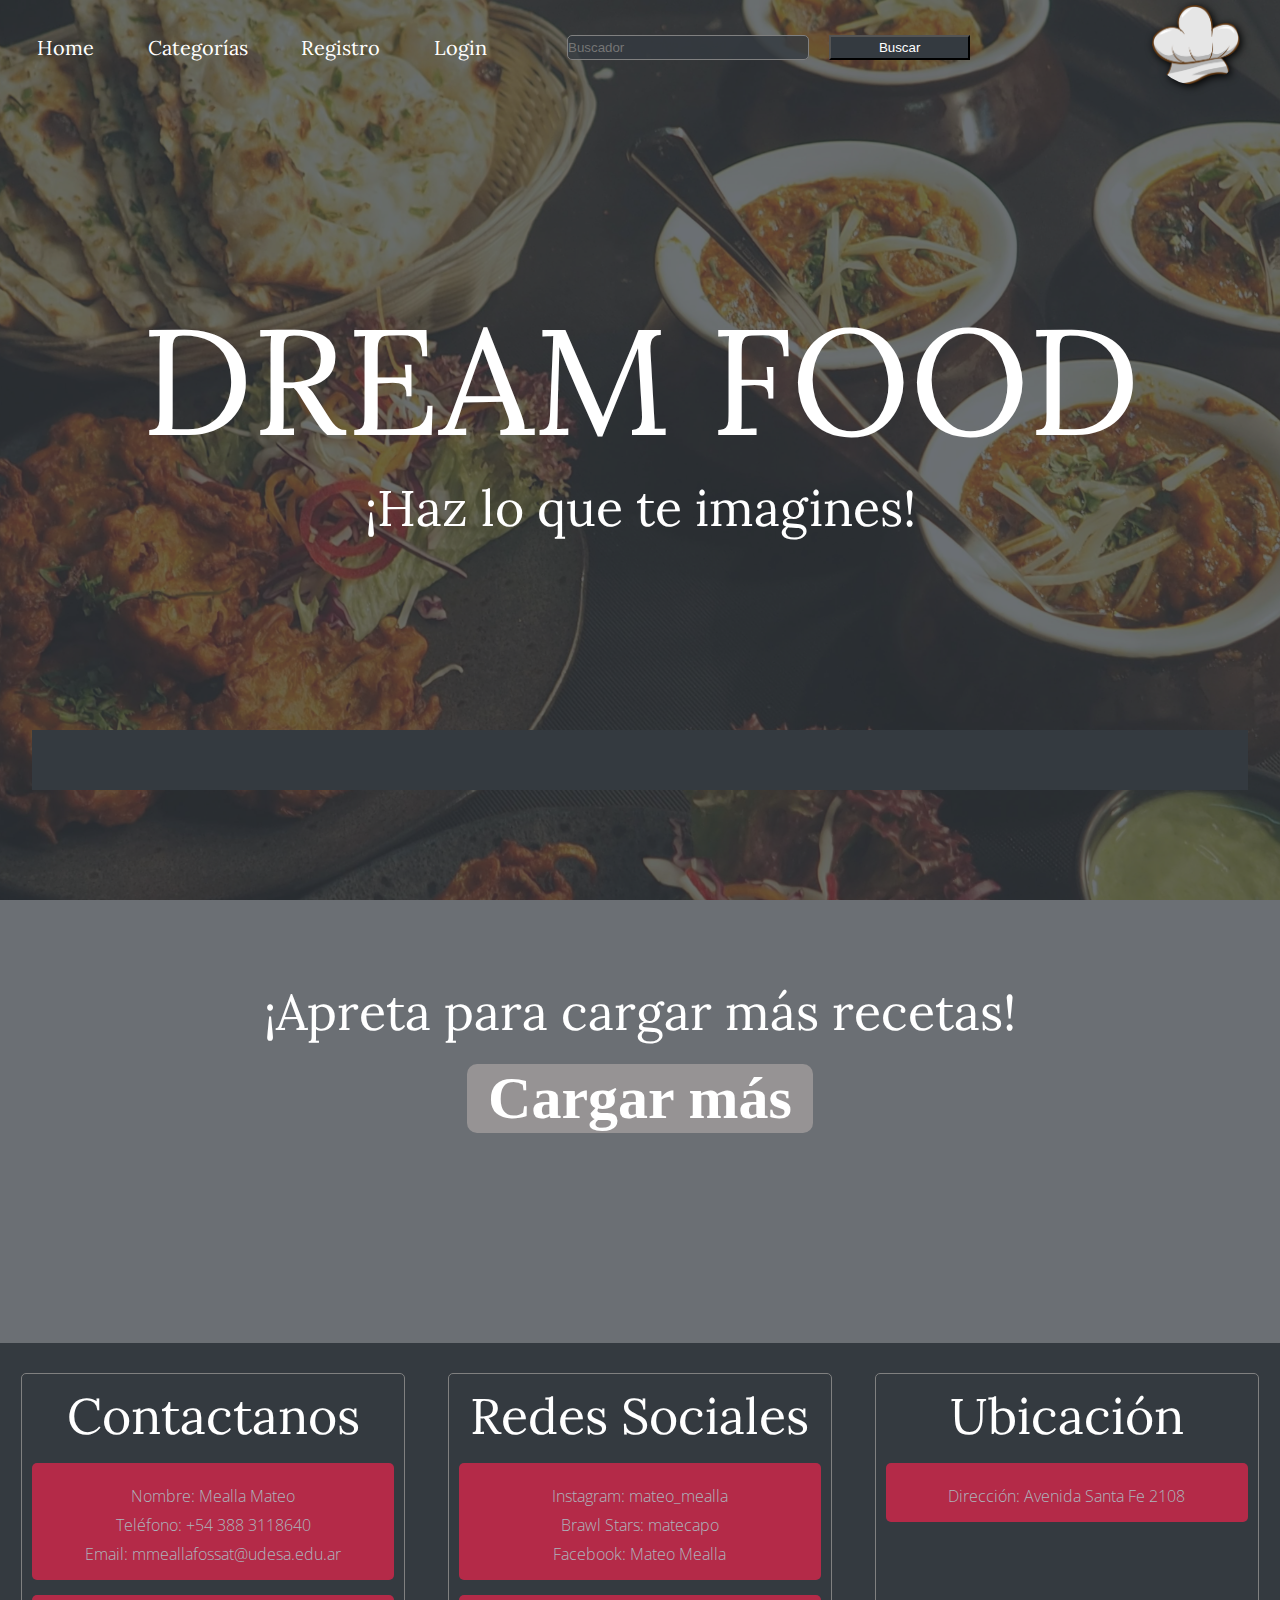
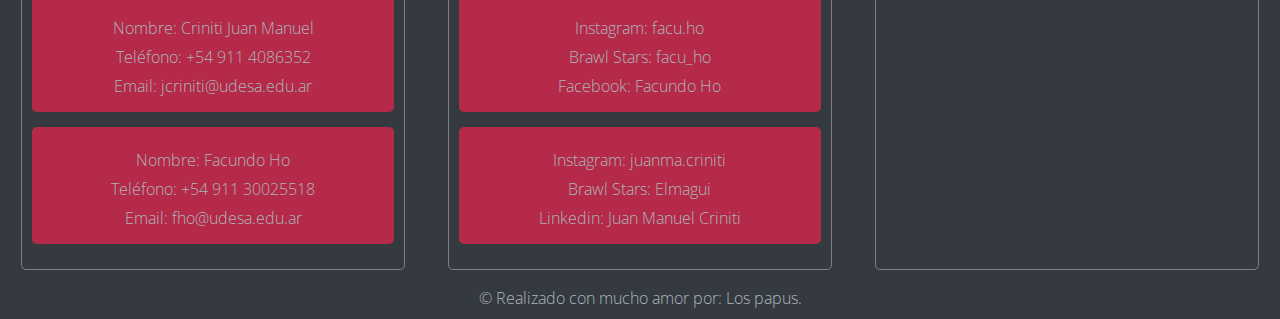
<file: index.html>
<!DOCTYPE html>
<html lang="en">
  <head>
    <meta charset="UTF-8" />
    <meta name="viewport" content="width=device-width, initial-scale=1.0" />
    <title>Home</title>
    <link rel="stylesheet" href="./css/style.css" />
  </head>
  <body class="bodyhome">
  <header>
    <nav class="padre-div-header">
      <div class="hijos-nav">
        <ul class="padre-lista">
          <li class="hijos-lista">
            <a href="./index.html" class="link-menu">Home</a>
          </li>
          <li class="hijos-lista">
            <a href="./categories.html" class="link-menu">Categorías</a>
          </li>
          <li class="hijos-lista">
            <a href="./register.html" class="link-menu">Registro</a>
          </li>
          <li class="hijos-lista">
            <a href="./login.html" class="link-menu">Login</a>
          </li>
        </ul>
      </div>
      <div class="hijos-nav-buscador">
        <form action="./search-results.html" id="formulario-buscador" method="get">
          <div class="feedback"></div>
          <input type="search" name="search" value="" id="buscador" placeholder="Buscador" />
          <button type="submitbuscar" id="boton-buscador">Buscar</button>
        </form>
      </div>
      <div class="hijos-nav-logo">
        <a href="./index.html"
          ><img class="logo" src="./img/logo.png" alt="" />
        </a>
      </div>
    </nav>
  </header>
  <main>
    <div class="frame1">
      <h1 class="titulo1">DREAM FOOD</h1>
      <h3 class="titulo3">¡Haz lo que te imagines!</h3>
    </div>
    <div class="frame3">
      <div class="frame2">
        <section class="padre-recetas"></section>
      </div>
    </div>
    <div class="frame1">
      <h1 class="titulo3">¡Apreta para cargar más recetas!</h1>
      <div class="interactivo">
        <h3 href="" class="mas">Cargar más</h3>
      </div>
    </div>
    <script src="./js/index.js"></script>
</main>
  <footer>
    <div class="footer-hijos">
      <h3 class="titulo3f">Contactanos</h3>
      <div class="caja-contacto">
        <p class="parrafo">Nombre: Mealla Mateo</p>
        <p class="parrafo">Teléfono: +54 388 3118640</p>
        <p class="parrafo">Email: mmeallafossat@udesa.edu.ar</p>
      </div>
      <div class="caja-contacto">
        <p class="parrafo">Nombre: Criniti Juan Manuel</p>
        <p class="parrafo">Teléfono: +54 911 4086352</p>
        <p class="parrafo">Email: jcriniti@udesa.edu.ar</p>
      </div>
      <div class="caja-contacto">
        <p class="parrafo">Nombre: Facundo Ho</p>
        <p class="parrafo">Teléfono: +54 911 30025518</p>
        <p class="parrafo">Email: fho@udesa.edu.ar</p>
      </div>
    </div>
    <div class="footer-hijos">
      <h3 class="titulo3f">Redes Sociales</h3>
      <div class="caja-redes">
        <a
          href="https://www.instagram.com/mateo_mealla/profilecard/?igsh=MWtrZXlwYm9obnNoNA=="
          class="parrafo"
          >Instagram: mateo_mealla
        </a>
        <a
          href="https://link.brawlstars.com/invite/friend/es?tag=92QQPQ0LV&token=pepjpdgp"
          class="parrafo"
          >Brawl Stars: matecapo</a
        >
        <a
          href="https://www.facebook.com/mateo.mealla.3?mibextid=LQQJ4d"
          class="parrafo"
          >Facebook: Mateo Mealla</a
        >
      </div>
      <div class="caja-redes">
        <a
          href="https://www.instagram.com/facu.ho/profilecard/?igsh=Zms5Mnhjbjg1ZjZo"
          class="parrafo"
          >Instagram: facu.ho</a
        >
        <a href="" class="parrafo">Brawl Stars: facu_ho</a>
        <a href="" class="parrafo">Facebook: Facundo Ho</a>
      </div>

      <div class="caja-redes">
        <a
          href="https://www.instagram.com/juanma.criniti/profilecard/?igsh=MXdmZDMybWtkaHNkeA=="
          class="parrafo"
          >Instagram: juanma.criniti
        </a>
        <a href="" class="parrafo">Brawl Stars: Elmagui</a>
        <a href="" class="parrafo">Linkedin: Juan Manuel Criniti</a>
      </div>
    </div>
    <div class="footer-hijos">
      <h3 class="titulo3f">Ubicación</h3>
      <div class="caja-mapa">
        <p class="parrafo">Dirección: Avenida Santa Fe 2108</p>
      </div>

      <iframe
        class="mapa"
        src="https://www.google.com/maps/embed?pb=!1m18!1m12!1m3!1d3284.336356236148!2d-58.39753090000001!3d-34.595655199999996!2m3!1f0!2f0!3f0!3m2!1i1024!2i768!4f13.1!3m3!1m2!1s0x95bcca96f5ab082d%3A0x92b5a3836d93c12a!2sAv.%20Sta.%20Fe%202108%2C%20C1123AAQ%20Cdad.%20Aut%C3%B3noma%20de%20Buenos%20Aires!5e0!3m2!1ses-419!2sar!4v1730941908170!5m2!1ses-419!2sar"
        style="border: 0"
        allowfullscreen=""
        loading="lazy"
        referrerpolicy="no-referrer-when-downgrade"
      ></iframe>
    </div>

    <div class="copy">
      <p class="parrafor">© Realizado con mucho amor por: Los papus.</p>
    </div>
  </footer>
</body>
</html>
</file>
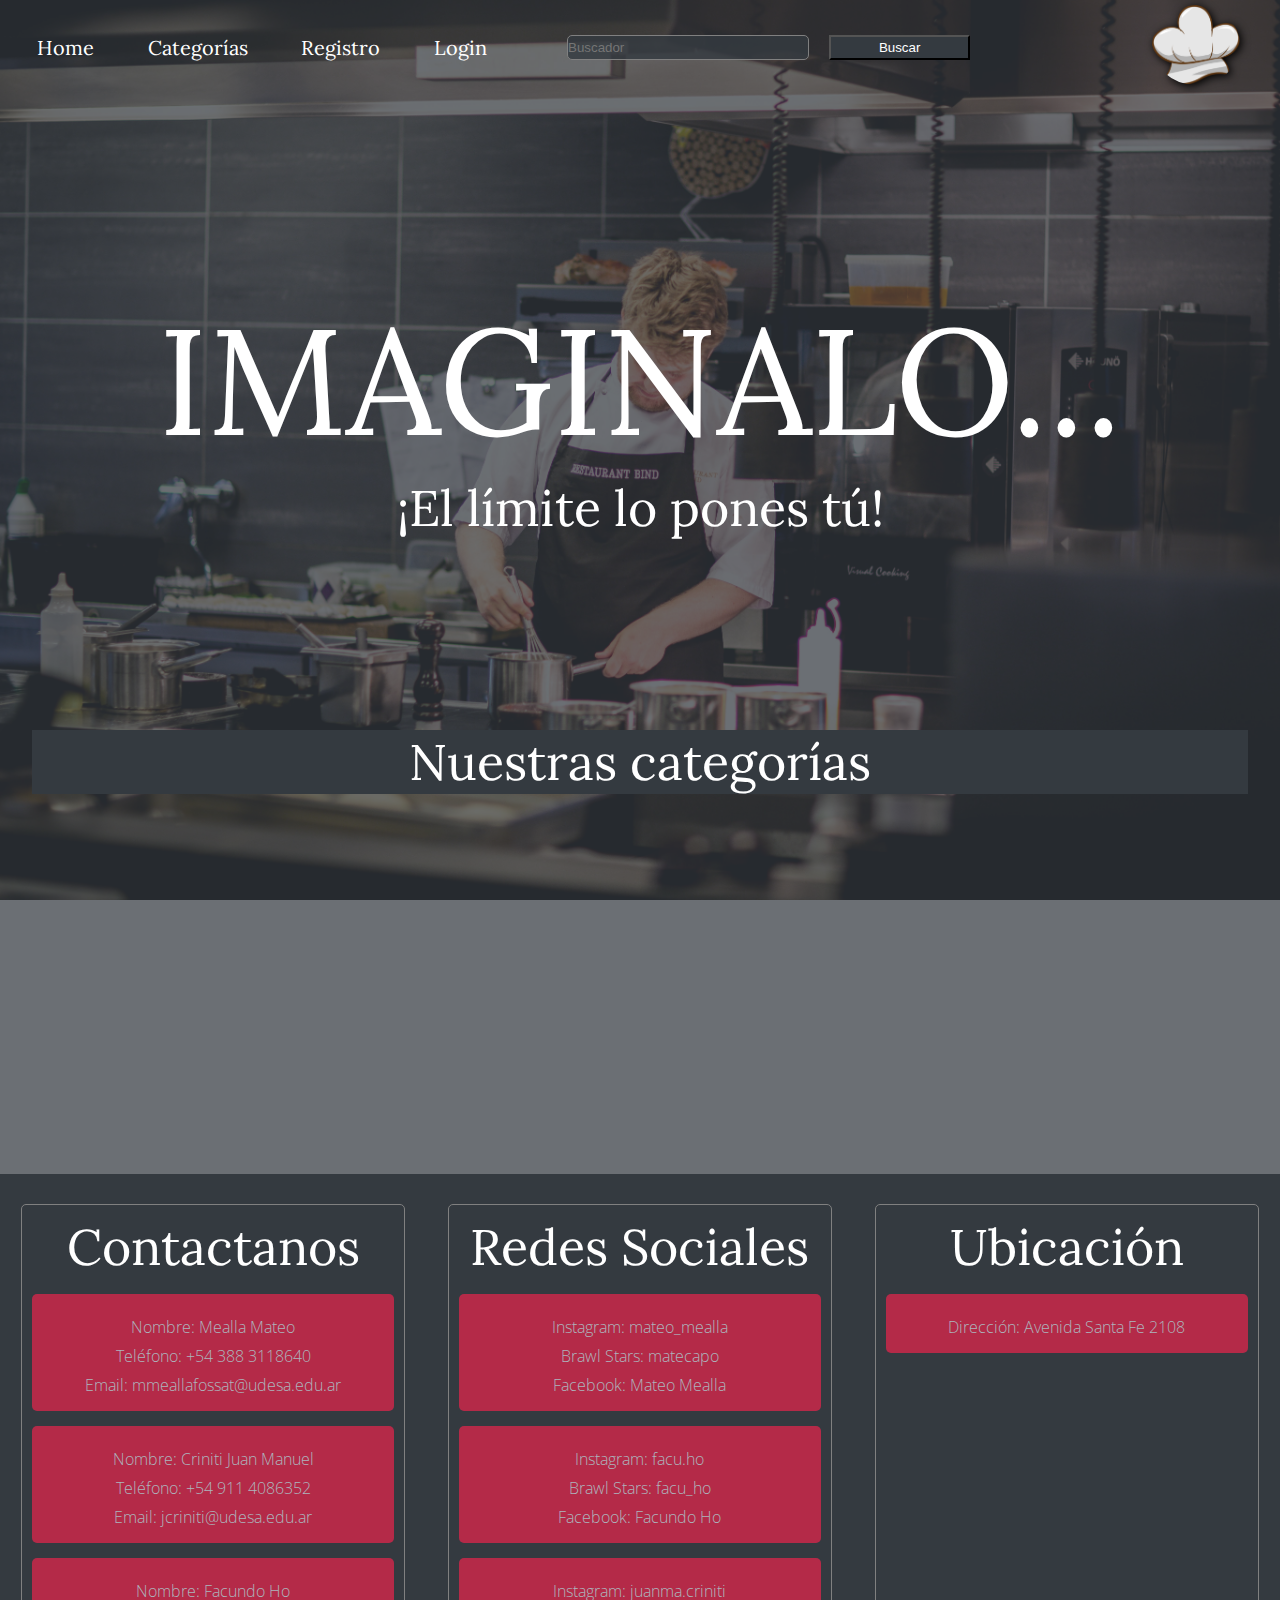
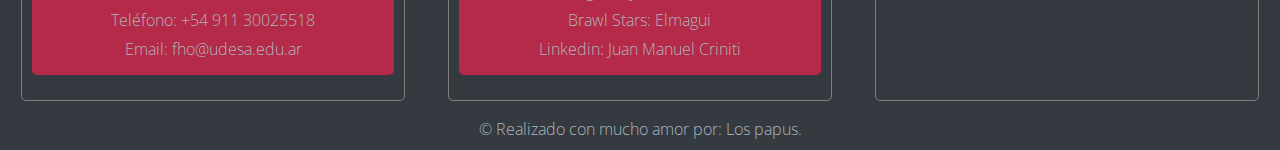
<file: categories.html>
<!DOCTYPE html>
<html lang="en">
  <head>
    <meta charset="UTF-8" />
    <meta name="viewport" content="width=device-width, initial-scale=1.0" />
    <title>Categorias</title>
    <link rel="stylesheet" href="./css/style.css" />
  </head>
  <body class="bodycategories">
  <header>
    <nav class="padre-div-header">
      <div class="hijos-nav">
        <ul class="padre-lista">
          <li class="hijos-lista">
            <a href="./index.html" class="link-menu">Home</a>
          </li>
          <li class="hijos-lista">
            <a href="./categories.html" class="link-menu">Categorías</a>
          </li>
          <li class="hijos-lista">
            <a href="./register.html" class="link-menu">Registro</a>
          </li>
          <li class="hijos-lista">
            <a href="./login.html" class="link-menu">Login</a>
          </li>
        </ul>
      </div>
      <div class="hijos-nav-buscador">
        <form
          action="./search-results.html"
          id="formulario-buscador"
          method="get"
        >
          <div class="feedback"></div>
          <input
            type="search"
            name="search"
            value=""
            id="buscador"
            placeholder="Buscador"
          />
          <button type="submitbuscar" id="boton-buscador">Buscar</button>
        </form>
      </div>
      <div class="hijos-nav-logo">
        <a href="./index.html"
          ><img class="logo" src="./img/logo.png" alt="" />
        </a>
      </div>
    </nav>
  </header>
  <main>
      <div class="frame1">
        <h1 class="titulo1">IMAGINALO...</h1>
        <h3 class="titulo3">¡El límite lo pones tú!</h3>
      </div>
      <div class="frame3">
        <div class="frame2">
          <h3 class="titulo3">Nuestras categorías</h3>
          <section class="padre-tags"></section>
        </div>
      </div>
      <div class="frame1">
        <span></span>
      </div>
      <script src="./js/categories.js"></script>
    
  </main>
  <footer>
    <div class="footer-hijos">
      <h3 class="titulo3f">Contactanos</h3>
      <div class="caja-contacto">
        <p class="parrafo">Nombre: Mealla Mateo</p>
        <p class="parrafo">Teléfono: +54 388 3118640</p>
        <p class="parrafo">Email: mmeallafossat@udesa.edu.ar</p>
      </div>
      <div class="caja-contacto">
        <p class="parrafo">Nombre: Criniti Juan Manuel</p>
        <p class="parrafo">Teléfono: +54 911 4086352</p>
        <p class="parrafo">Email: jcriniti@udesa.edu.ar</p>
      </div>
      <div class="caja-contacto">
        <p class="parrafo">Nombre: Facundo Ho</p>
        <p class="parrafo">Teléfono: +54 911 30025518</p>
        <p class="parrafo">Email: fho@udesa.edu.ar</p>
      </div>
    </div>
    <div class="footer-hijos">
      <h3 class="titulo3f">Redes Sociales</h3>
      <div class="caja-redes">
        <a
          href="https://www.instagram.com/mateo_mealla/profilecard/?igsh=MWtrZXlwYm9obnNoNA=="
          class="parrafo"
          >Instagram: mateo_mealla
        </a>
        <a
          href="https://link.brawlstars.com/invite/friend/es?tag=92QQPQ0LV&token=pepjpdgp"
          class="parrafo"
          >Brawl Stars: matecapo</a
        >
        <a
          href="https://www.facebook.com/mateo.mealla.3?mibextid=LQQJ4d"
          class="parrafo"
          >Facebook: Mateo Mealla</a
        >
      </div>
      <div class="caja-redes">
        <a
          href="https://www.instagram.com/facu.ho/profilecard/?igsh=Zms5Mnhjbjg1ZjZo"
          class="parrafo"
          >Instagram: facu.ho</a
        >
        <a href="" class="parrafo">Brawl Stars: facu_ho</a>
        <a href="" class="parrafo">Facebook: Facundo Ho</a>
      </div>

      <div class="caja-redes">
        <a
          href="https://www.instagram.com/juanma.criniti/profilecard/?igsh=MXdmZDMybWtkaHNkeA=="
          class="parrafo"
          >Instagram: juanma.criniti
        </a>
        <a href="" class="parrafo">Brawl Stars: Elmagui</a>
        <a href="" class="parrafo">Linkedin: Juan Manuel Criniti</a>
      </div>
    </div>
    <div class="footer-hijos">
      <h3 class="titulo3f">Ubicación</h3>
      <div class="caja-mapa">
        <p class="parrafo">Dirección: Avenida Santa Fe 2108</p>
      </div>

      <iframe
        class="mapa"
        src="https://www.google.com/maps/embed?pb=!1m18!1m12!1m3!1d3284.336356236148!2d-58.39753090000001!3d-34.595655199999996!2m3!1f0!2f0!3f0!3m2!1i1024!2i768!4f13.1!3m3!1m2!1s0x95bcca96f5ab082d%3A0x92b5a3836d93c12a!2sAv.%20Sta.%20Fe%202108%2C%20C1123AAQ%20Cdad.%20Aut%C3%B3noma%20de%20Buenos%20Aires!5e0!3m2!1ses-419!2sar!4v1730941908170!5m2!1ses-419!2sar"
        style="border: 0"
        allowfullscreen=""
        loading="lazy"
        referrerpolicy="no-referrer-when-downgrade"
      ></iframe>
    </div>

    <div class="copy">
      <p class="parrafor">© Realizado con mucho amor por: Los papus.</p>
    </div>
  </footer>
</body>
</html>
</file>
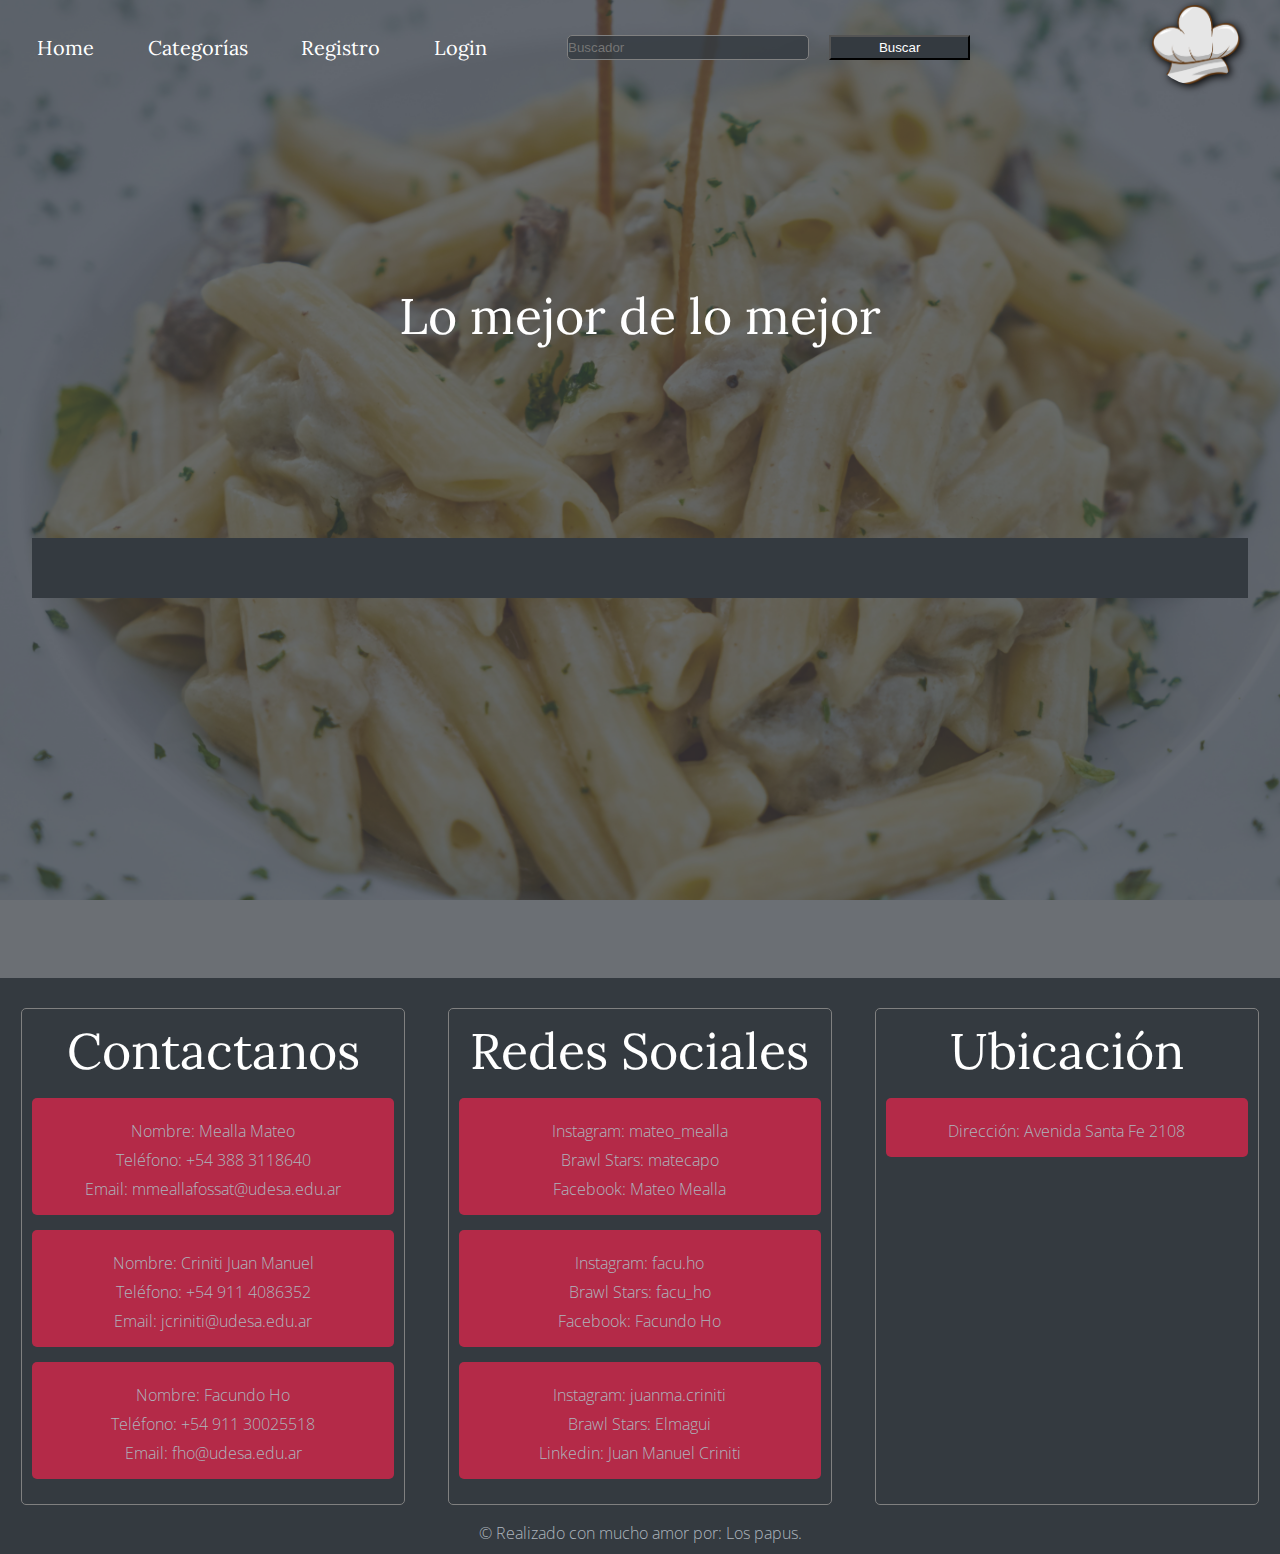
<file: category.html>
<!DOCTYPE html>
<html lang="en">
  <head>
    <meta charset="UTF-8" />
    <meta name="viewport" content="width=device-width, initial-scale=1.0" />
    <title>Categoria</title>
    <link rel="stylesheet" href="./css/style.css" />
  </head>
  <body class="bodycategory">
  <header>
    <nav class="padre-div-header">
      <div class="hijos-nav">
        <ul class="padre-lista">
          <li class="hijos-lista">
            <a href="./index.html" class="link-menu">Home</a>
          </li>
          <li class="hijos-lista">
            <a href="./categories.html" class="link-menu">Categorías</a>
          </li>
          <li class="hijos-lista">
            <a href="./register.html" class="link-menu">Registro</a>
          </li>
          <li class="hijos-lista">
            <a href="./login.html" class="link-menu">Login</a>
          </li>
        </ul>
      </div>
      <div class="hijos-nav-buscador">
        <form
          action="./search-results.html"
          id="formulario-buscador"
          method="get"
        >
          <div class="feedback"></div>
          <input
            type="search"
            name="search"
            value=""
            id="buscador"
            placeholder="Buscador"
          />
          <button type="submitbuscar" id="boton-buscador">Buscar</button>
        </form>
      </div>
      <div class="hijos-nav-logo">
        <a href="./index.html"
          ><img class="logo" src="./img/logo.png" alt="" />
        </a>
      </div>
    </nav>
  </header>
  <main>
      <div class="frame1">
        <h1 class="titulo1" id="titulo1destacado"></h1>
        <h3 class="titulo3">Lo mejor de lo mejor</h3>
      </div>
      <div class="frame3">
        <div class="frame2">
          <section class="padre-recetas-detalle"></section>
        </div>
      </div>
      <div class="frame1">
        <span></span>
      </div>

      <script src="./js/category.js"></script>
    
  </main>
  <footer>
    <div class="footer-hijos">
      <h3 class="titulo3f">Contactanos</h3>
      <div class="caja-contacto">
        <p class="parrafo">Nombre: Mealla Mateo</p>
        <p class="parrafo">Teléfono: +54 388 3118640</p>
        <p class="parrafo">Email: mmeallafossat@udesa.edu.ar</p>
      </div>
      <div class="caja-contacto">
        <p class="parrafo">Nombre: Criniti Juan Manuel</p>
        <p class="parrafo">Teléfono: +54 911 4086352</p>
        <p class="parrafo">Email: jcriniti@udesa.edu.ar</p>
      </div>
      <div class="caja-contacto">
        <p class="parrafo">Nombre: Facundo Ho</p>
        <p class="parrafo">Teléfono: +54 911 30025518</p>
        <p class="parrafo">Email: fho@udesa.edu.ar</p>
      </div>
    </div>
    <div class="footer-hijos">
      <h3 class="titulo3f">Redes Sociales</h3>
      <div class="caja-redes">
        <a
          href="https://www.instagram.com/mateo_mealla/profilecard/?igsh=MWtrZXlwYm9obnNoNA=="
          class="parrafo"
          >Instagram: mateo_mealla
        </a>
        <a
          href="https://link.brawlstars.com/invite/friend/es?tag=92QQPQ0LV&token=pepjpdgp"
          class="parrafo"
          >Brawl Stars: matecapo</a
        >
        <a
          href="https://www.facebook.com/mateo.mealla.3?mibextid=LQQJ4d"
          class="parrafo"
          >Facebook: Mateo Mealla</a
        >
      </div>
      <div class="caja-redes">
        <a
          href="https://www.instagram.com/facu.ho/profilecard/?igsh=Zms5Mnhjbjg1ZjZo"
          class="parrafo"
          >Instagram: facu.ho</a
        >
        <a href="" class="parrafo">Brawl Stars: facu_ho</a>
        <a href="" class="parrafo">Facebook: Facundo Ho</a>
      </div>

      <div class="caja-redes">
        <a
          href="https://www.instagram.com/juanma.criniti/profilecard/?igsh=MXdmZDMybWtkaHNkeA=="
          class="parrafo"
          >Instagram: juanma.criniti
        </a>
        <a href="" class="parrafo">Brawl Stars: Elmagui</a>
        <a href="" class="parrafo">Linkedin: Juan Manuel Criniti</a>
      </div>
    </div>
    <div class="footer-hijos">
      <h3 class="titulo3f">Ubicación</h3>
      <div class="caja-mapa">
        <p class="parrafo">Dirección: Avenida Santa Fe 2108</p>
      </div>

      <iframe
        class="mapa"
        src="https://www.google.com/maps/embed?pb=!1m18!1m12!1m3!1d3284.336356236148!2d-58.39753090000001!3d-34.595655199999996!2m3!1f0!2f0!3f0!3m2!1i1024!2i768!4f13.1!3m3!1m2!1s0x95bcca96f5ab082d%3A0x92b5a3836d93c12a!2sAv.%20Sta.%20Fe%202108%2C%20C1123AAQ%20Cdad.%20Aut%C3%B3noma%20de%20Buenos%20Aires!5e0!3m2!1ses-419!2sar!4v1730941908170!5m2!1ses-419!2sar"
        style="border: 0"
        allowfullscreen=""
        loading="lazy"
        referrerpolicy="no-referrer-when-downgrade"
      ></iframe>
    </div>

    <div class="copy">
      <p class="parrafor">© Realizado con mucho amor por: Los papus.</p>
    </div>
  </footer>
</body>
</html>
</file>
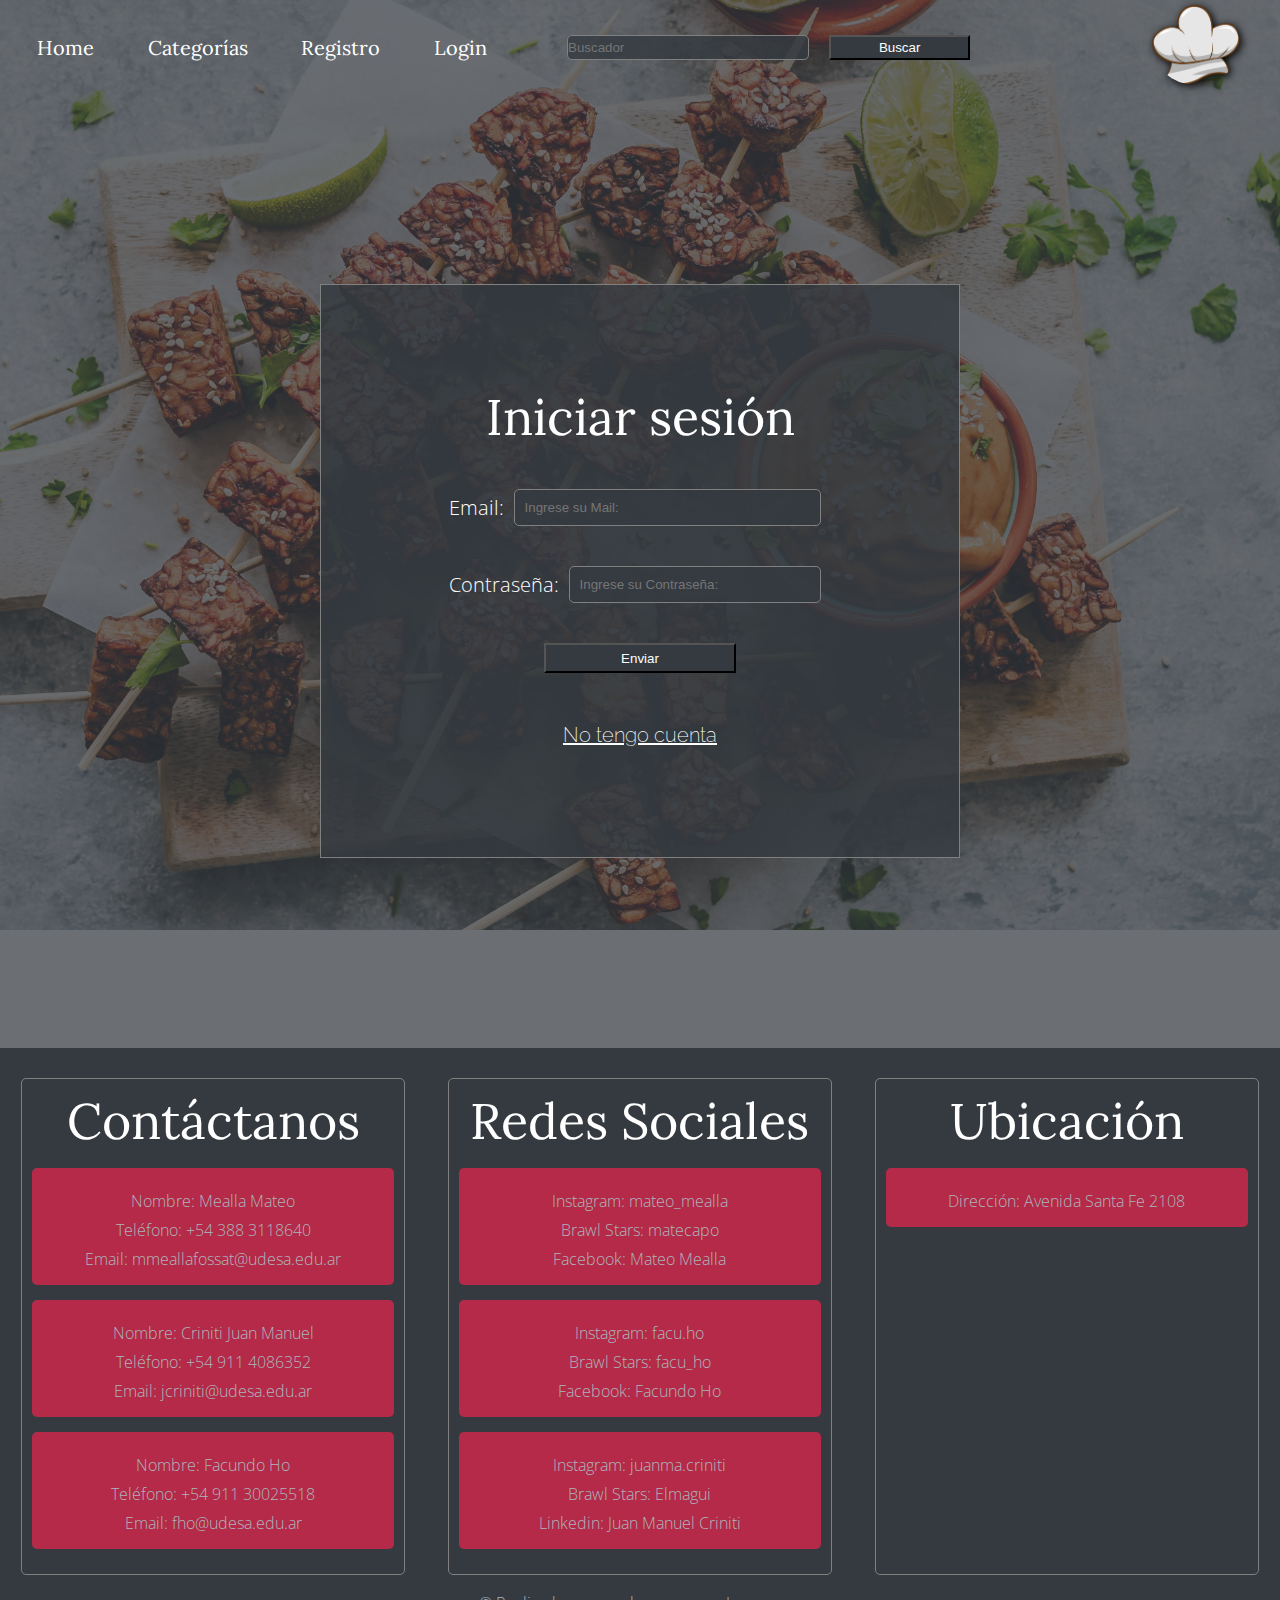
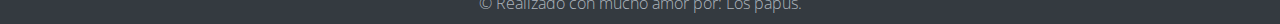
<file: login.html>
<!DOCTYPE html>
<html lang="en">
  <head>
    <meta charset="UTF-8" />
    <meta name="viewport" content="width=device-width, initial-scale=1.0" />
    <title>Login</title>
    <link rel="stylesheet" href="./css/style.css" />
  </head>
  <body class="bodylogin">
  <header>
    <nav class="padre-div-header">
      <div class="hijos-nav">
        <ul class="padre-lista">
          <li class="hijos-lista">
            <a href="./index.html" class="link-menu">Home</a>
          </li>
          <li class="hijos-lista">
            <a href="./categories.html" class="link-menu">Categorías</a>
          </li>
          <li class="hijos-lista">
            <a href="./register.html" class="link-menu">Registro</a>
          </li>
          <li class="hijos-lista">
            <a href="./login.html" class="link-menu">Login</a>
          </li>
        </ul>
      </div>
      <div class="hijos-nav-buscador">
        <form action="./search-results.html" id="formulario-buscador" method="get">
          <div class="feedback"></div>
          <input type="search" name="search" value="" id="buscador" placeholder="Buscador" />
          <button type="submitbuscar" id="boton-buscador">Buscar</button>
        </form>
      </div>
      <div class="hijos-nav-logo">
        <a href="./index.html"
          ><img class="logo" src="./img/logo.png" alt="" />
        </a>
      </div>
    </nav>
  </header>
  <main>
  
    <div class="frame1-register">
      <div class="caja-formulario">
        <h3 class="titulo3r">Iniciar sesión</h3>
        <form action="./index.html" class="registro-form" method="get" id="formulario-login">
          <div class="form-r-1">
            <label for="Email-l" class="labels">Email: </label>
            <input class="inputs" placeholder="Ingrese su Mail:" type="email" name="email-l" id="mailf" value="">
          </div>
          <div class="form-r-1">
            <label for="Contraseña" class="labels">Contraseña: </label>
            <input class="inputs" placeholder="Ingrese su Contraseña:" type="password" name="contraseña-l" id="passwordf" value="">
          </div>
          <div class="form-r-3">
            <button type="submit" class="boton-enviar">Enviar</button>
          </div>
          <div class="form-r-2">
            <a href="./register.html" class="logindetalle">No tengo cuenta</a>
          </div>
        </form>
      </div>
    </div>
    <script src="./js/login.js"></script>
</main>
  <footer>
    <div class="footer-hijos">
      <h3 class="titulo3f">Contáctanos</h3>
      <div class="caja-contacto">
        <p class="parrafo">Nombre: Mealla Mateo</p>
        <p class="parrafo">Teléfono: +54 388 3118640</p>
        <p class="parrafo">Email: mmeallafossat@udesa.edu.ar</p>
      </div>
      <div class="caja-contacto">
        <p class="parrafo">Nombre: Criniti Juan Manuel</p>
        <p class="parrafo">Teléfono: +54 911 4086352</p>
        <p class="parrafo">Email: jcriniti@udesa.edu.ar</p>
      </div>
      <div class="caja-contacto">
        <p class="parrafo">Nombre: Facundo Ho</p>
        <p class="parrafo">Teléfono: +54 911 30025518</p>
        <p class="parrafo">Email: fho@udesa.edu.ar</p>
      </div>
    </div>
    <div class="footer-hijos">
      <h3 class="titulo3f">Redes Sociales</h3>
      <div class="caja-redes">
        <a
          href="https://www.instagram.com/mateo_mealla/profilecard/?igsh=MWtrZXlwYm9obnNoNA=="
          class="parrafo"
          >Instagram: mateo_mealla
        </a>
        <a
          href="https://link.brawlstars.com/invite/friend/es?tag=92QQPQ0LV&token=pepjpdgp"
          class="parrafo"
          >Brawl Stars: matecapo</a
        >
        <a
          href="https://www.facebook.com/mateo.mealla.3?mibextid=LQQJ4d"
          class="parrafo"
          >Facebook: Mateo Mealla</a
        >
      </div>
      <div class="caja-redes">
        <a
          href="https://www.instagram.com/facu.ho/profilecard/?igsh=Zms5Mnhjbjg1ZjZo"
          class="parrafo"
          >Instagram: facu.ho</a
        >
        <a href="" class="parrafo">Brawl Stars: facu_ho</a>
        <a href="" class="parrafo">Facebook: Facundo Ho</a>
      </div>

      <div class="caja-redes">
        <a
          href="https://www.instagram.com/juanma.criniti/profilecard/?igsh=MXdmZDMybWtkaHNkeA=="
          class="parrafo"
          >Instagram: juanma.criniti
        </a>
        <a href="" class="parrafo">Brawl Stars: Elmagui</a>
        <a href="" class="parrafo">Linkedin: Juan Manuel Criniti</a>
      </div>
    </div>
    <div class="footer-hijos">
      <h3 class="titulo3f">Ubicación</h3>
      <div class="caja-mapa">
        <p class="parrafo">Dirección: Avenida Santa Fe 2108</p>
      </div>

      <iframe
        class="mapa"
        src="https://www.google.com/maps/embed?pb=!1m18!1m12!1m3!1d3284.336356236148!2d-58.39753090000001!3d-34.595655199999996!2m3!1f0!2f0!3f0!3m2!1i1024!2i768!4f13.1!3m3!1m2!1s0x95bcca96f5ab082d%3A0x92b5a3836d93c12a!2sAv.%20Sta.%20Fe%202108%2C%20C1123AAQ%20Cdad.%20Aut%C3%B3noma%20de%20Buenos%20Aires!5e0!3m2!1ses-419!2sar!4v1730941908170!5m2!1ses-419!2sar"
        style="border: 0"
        allowfullscreen=""
        loading="lazy"
        referrerpolicy="no-referrer-when-downgrade"
      ></iframe>
    </div>

    <div class="copy">
      <p class="parrafor">© Realizado con mucho amor por: Los papus.</p>
    </div>
  </footer>
</body>
</html>
</file>
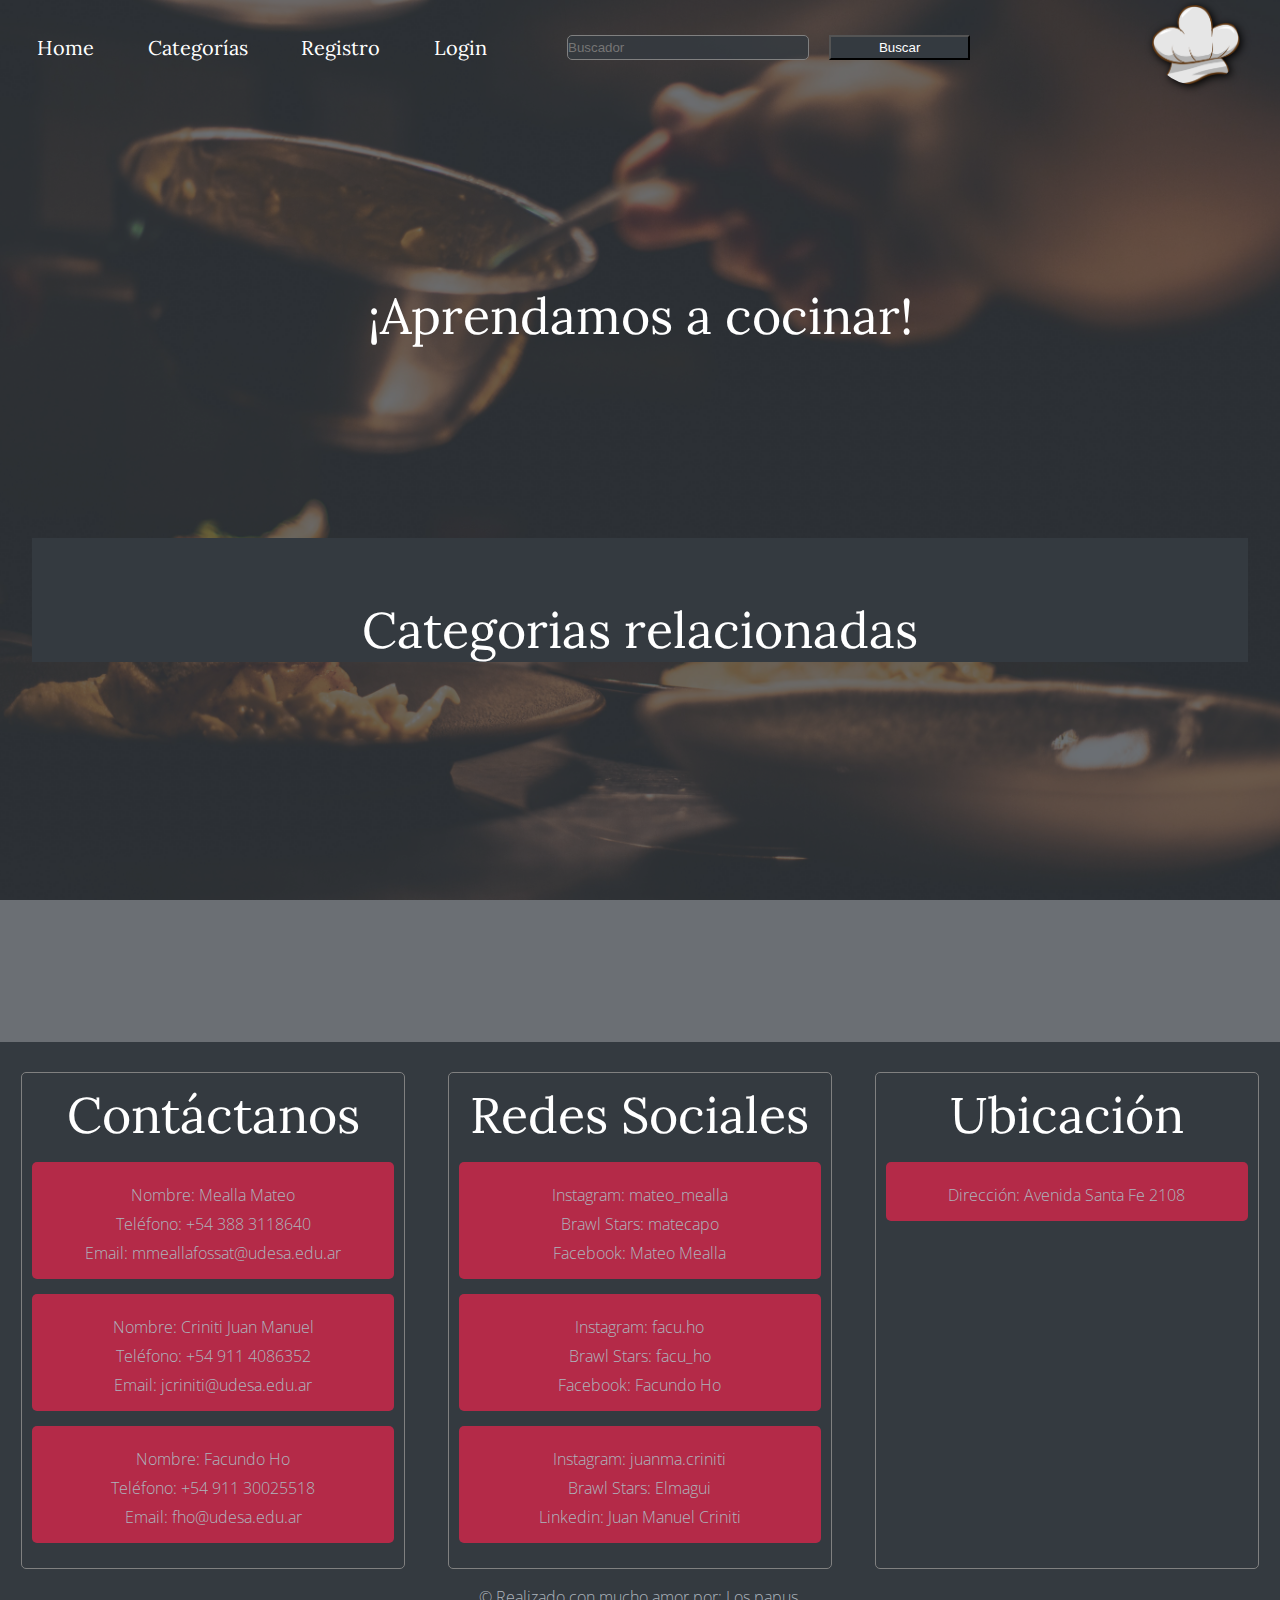
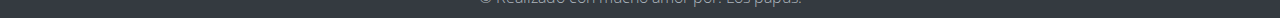
<file: receta.html>
<!DOCTYPE html>
<html lang="en">
  <head>
    <meta charset="UTF-8" />
    <meta name="viewport" content="width=device-width, initial-scale=1.0" />
    <title>Receta</title>
    <link rel="stylesheet" href="./css/style.css" />
  </head>
  <body class="bodyreceta">
  <header>
    <nav class="padre-div-header">
      <div class="hijos-nav">
        <ul class="padre-lista">
          <li class="hijos-lista">
            <a href="./index.html" class="link-menu">Home</a>
          </li>
          <li class="hijos-lista">
            <a href="./categories.html" class="link-menu">Categorías</a>
          </li>
          <li class="hijos-lista">
            <a href="./register.html" class="link-menu">Registro</a>
          </li>
          <li class="hijos-lista">
            <a href="./login.html" class="link-menu">Login</a>
          </li>
        </ul>
      </div>
      <div class="hijos-nav-buscador">
        <form
          action="./search-results.html"
          id="formulario-buscador"
          method="get"
        >
          <div class="feedback"></div>
          <input
            type="search"
            name="search"
            value=""
            id="buscador"
            placeholder="Buscador"
          />
          <button type="submitbuscar" id="boton-buscador">Buscar</button>
        </form>
      </div>
      <div class="hijos-nav-logo">
        <a href="./index.html"
          ><img class="logo" src="./img/logo.png" alt="" />
        </a>
      </div>
    </nav>
  </header>
  <main>
      <div class="frame1">
        <h3 class="titulo3" id="titulo3destacado">¡Aprendamos a cocinar!</h3>
        <h1 class="titulo1" id="titulo1destacado"></h1>
      </div>
      <div class="frame3">
        <div class="frame2">
          <section class="padre-recetas-detalle"></section>
          <h3 class="titulo3">Categorias relacionadas</h3>
          <section class="padre-tags" id="idtag">
          </section>
        </div>
      </div>
      <div class="frame1">
        <span></span>
      </div>
      <script src="./js/receta.js"></script>
    
  </main>
  <footer>
    <div class="footer-hijos">
      <h3 class="titulo3f">Contáctanos</h3>
      <div class="caja-contacto">
        <p class="parrafo">Nombre: Mealla Mateo</p>
        <p class="parrafo">Teléfono: +54 388 3118640</p>
        <p class="parrafo">Email: mmeallafossat@udesa.edu.ar</p>
      </div>
      <div class="caja-contacto">
        <p class="parrafo">Nombre: Criniti Juan Manuel</p>
        <p class="parrafo">Teléfono: +54 911 4086352</p>
        <p class="parrafo">Email: jcriniti@udesa.edu.ar</p>
      </div>
      <div class="caja-contacto">
        <p class="parrafo">Nombre: Facundo Ho</p>
        <p class="parrafo">Teléfono: +54 911 30025518</p>
        <p class="parrafo">Email: fho@udesa.edu.ar</p>
      </div>
    </div>
    <div class="footer-hijos">
      <h3 class="titulo3f">Redes Sociales</h3>
      <div class="caja-redes">
        <a
          href="https://www.instagram.com/mateo_mealla/profilecard/?igsh=MWtrZXlwYm9obnNoNA=="
          class="parrafo"
          >Instagram: mateo_mealla
        </a>
        <a
          href="https://link.brawlstars.com/invite/friend/es?tag=92QQPQ0LV&token=pepjpdgp"
          class="parrafo"
          >Brawl Stars: matecapo</a
        >
        <a
          href="https://www.facebook.com/mateo.mealla.3?mibextid=LQQJ4d"
          class="parrafo"
          >Facebook: Mateo Mealla</a
        >
      </div>
      <div class="caja-redes">
        <a
          href="https://www.instagram.com/facu.ho/profilecard/?igsh=Zms5Mnhjbjg1ZjZo"
          class="parrafo"
          >Instagram: facu.ho</a
        >
        <a href="" class="parrafo">Brawl Stars: facu_ho</a>
        <a href="" class="parrafo">Facebook: Facundo Ho</a>
      </div>

      <div class="caja-redes">
        <a
          href="https://www.instagram.com/juanma.criniti/profilecard/?igsh=MXdmZDMybWtkaHNkeA=="
          class="parrafo"
          >Instagram: juanma.criniti
        </a>
        <a href="" class="parrafo">Brawl Stars: Elmagui</a>
        <a href="" class="parrafo">Linkedin: Juan Manuel Criniti</a>
      </div>
    </div>
    <div class="footer-hijos">
      <h3 class="titulo3f">Ubicación</h3>
      <div class="caja-mapa">
        <p class="parrafo">Dirección: Avenida Santa Fe 2108</p>
      </div>

      <iframe
        class="mapa"
        src="https://www.google.com/maps/embed?pb=!1m18!1m12!1m3!1d3284.336356236148!2d-58.39753090000001!3d-34.595655199999996!2m3!1f0!2f0!3f0!3m2!1i1024!2i768!4f13.1!3m3!1m2!1s0x95bcca96f5ab082d%3A0x92b5a3836d93c12a!2sAv.%20Sta.%20Fe%202108%2C%20C1123AAQ%20Cdad.%20Aut%C3%B3noma%20de%20Buenos%20Aires!5e0!3m2!1ses-419!2sar!4v1730941908170!5m2!1ses-419!2sar"
        style="border: 0"
        allowfullscreen=""
        loading="lazy"
        referrerpolicy="no-referrer-when-downgrade"
      ></iframe>
    </div>

    <div class="copy">
      <p class="parrafor">© Realizado con mucho amor por: Los papus.</p>
    </div>
  </footer>
</body>
</html>
</file>
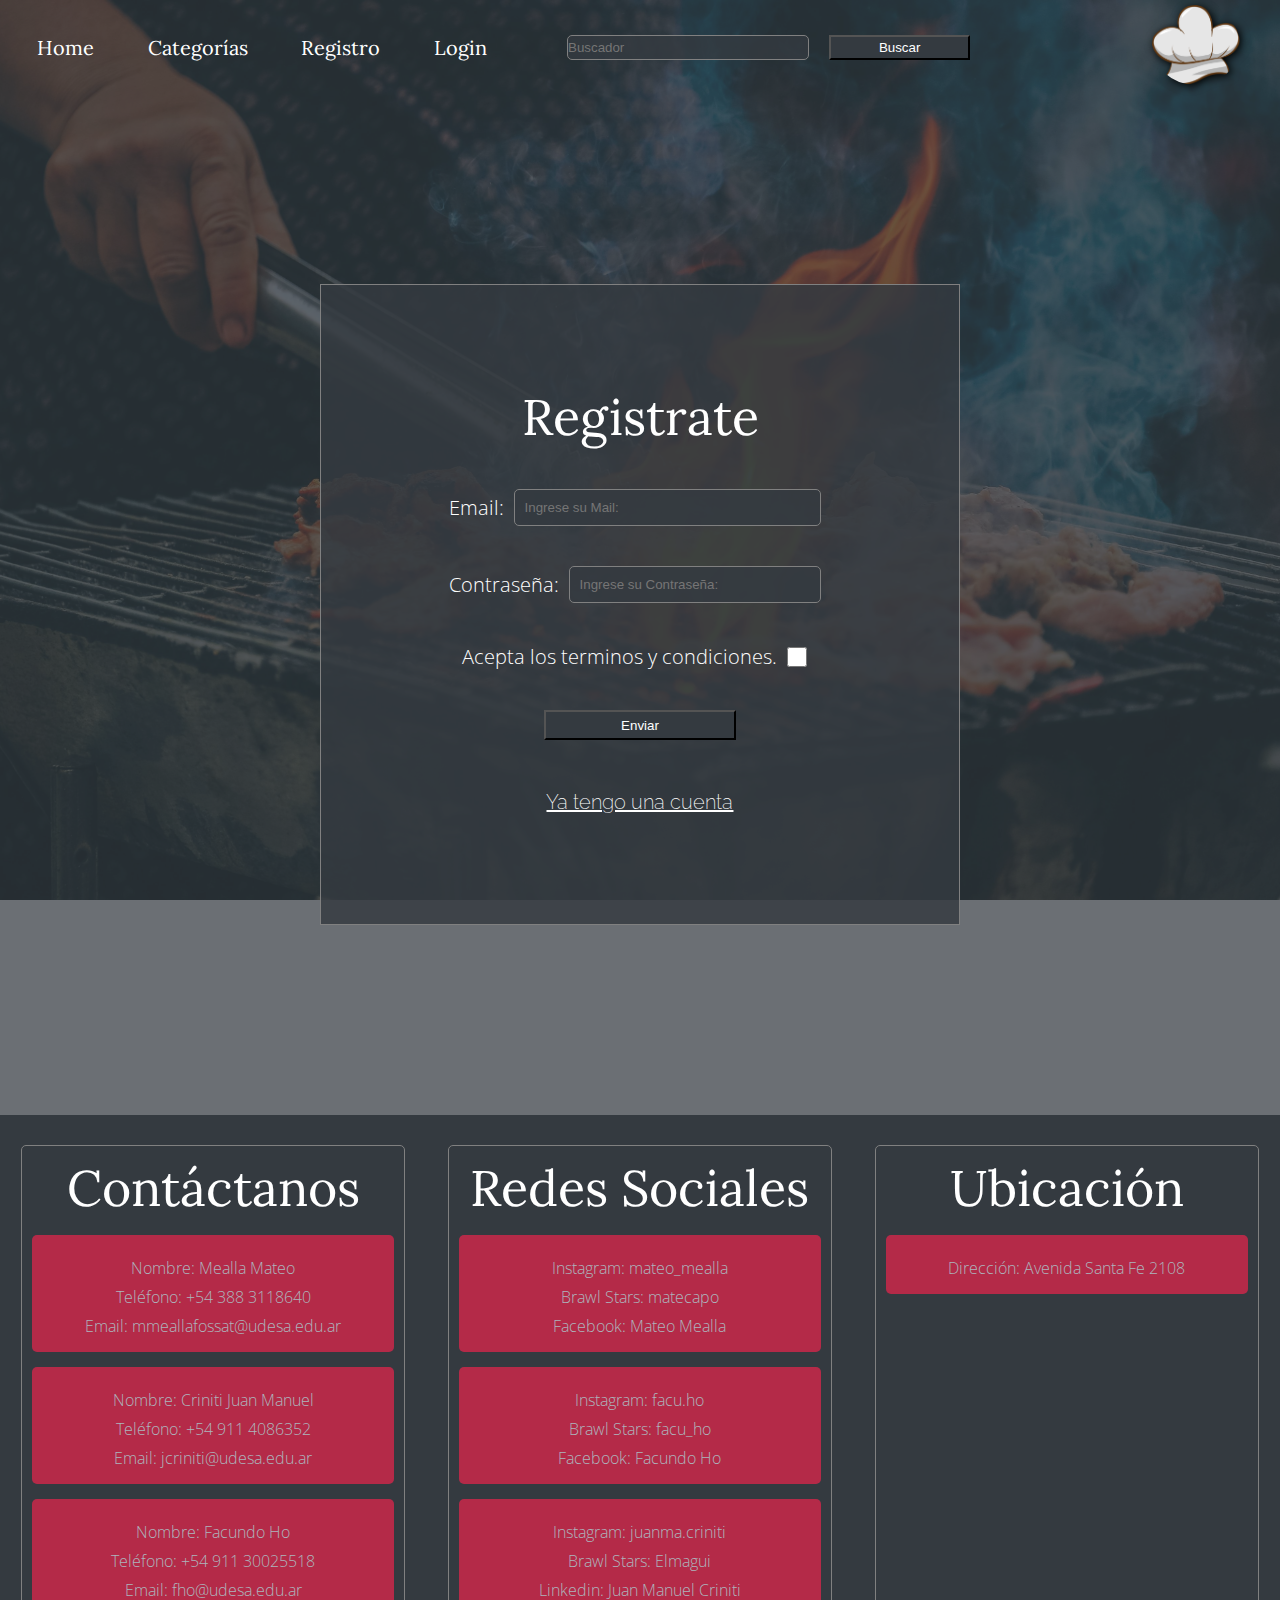
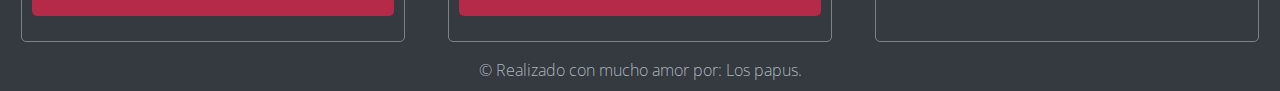
<file: register.html>
<!DOCTYPE html>
<html lang="en">
  <head>
    <meta charset="UTF-8" />
    <meta name="viewport" content="width=device-width, initial-scale=1.0" />
    <title>Registro</title>
    <link rel="stylesheet" href="./css/style.css" />
  </head>
  <body class="bodyregister">
  <header>
    <nav class="padre-div-header">
      <div class="hijos-nav">
        <ul class="padre-lista">
          <li class="hijos-lista">
            <a href="./index.html" class="link-menu">Home</a>
          </li>
          <li class="hijos-lista">
            <a href="./categories.html" class="link-menu">Categorías</a>
          </li>
          <li class="hijos-lista">
            <a href="./register.html" class="link-menu">Registro</a>
          </li>
          <li class="hijos-lista">
            <a href="./login.html" class="link-menu">Login</a>
          </li>
        </ul>
      </div>
      <div class="hijos-nav-buscador">
        <form action="./search-results.html" id="formulario-buscador" method="get">
          <div class="feedback"></div>
          <input type="search" name="search" value="" id="buscador" placeholder="Buscador" />
          <button type="submitbuscar" id="boton-buscador">Buscar</button>
        </form>
      </div>
      <div class="hijos-nav-logo">
        <a href="./index.html"
          ><img class="logo" src="./img/logo.png" alt="" />
        </a>
      </div>
    </nav>
  </header>
  <main>
    <div class="frame1-register">
      <div class="caja-formulario">
        <h3 class="titulo3r">Registrate</h3>
        <form action="./login.html" class="registro-form" method="get" id="formulario-register">
          <div class="form-r-1">
            <label for="Email" class="labels">Email: </label>
            <input class="inputs" placeholder="Ingrese su Mail:" type="email" name="email" id="mailr" value="">
          </div>
          <div class="feedbackr1"></div>
          <div class="form-r-1">
            <label for="Contraseña" class="labels">Contraseña: </label>
            <input class="inputs" placeholder="Ingrese su Contraseña:" type="password" name="contraseña" id="passwordr" value="">
          </div>
          <div class="feedbackr2"></div>
          <div class="form-r-2">
            <label for="condiciones" class="labels">Acepta los terminos y condiciones.</label>
            <input class="checkbox-r" type="checkbox" name="condiciones" value="" id="">
          </div>
          <div class="form-r-3">
            <button type="submit" class="boton-enviar">Enviar</button>
          </div>
          <div class="form-r-2">
            <a href="./login.html" class="logindetalle">Ya tengo una cuenta</a>
          </div>
      

          
        </form>
      </div>


    </div>
    <script src="./js/register.js"></script>
</main>
  <footer>
    <div class="footer-hijos">
      <h3 class="titulo3f">Contáctanos</h3>
      <div class="caja-contacto">
        <p class="parrafo">Nombre: Mealla Mateo</p>
        <p class="parrafo">Teléfono: +54 388 3118640</p>
        <p class="parrafo">Email: mmeallafossat@udesa.edu.ar</p>
      </div>
      <div class="caja-contacto">
        <p class="parrafo">Nombre: Criniti Juan Manuel</p>
        <p class="parrafo">Teléfono: +54 911 4086352</p>
        <p class="parrafo">Email: jcriniti@udesa.edu.ar</p>
      </div>
      <div class="caja-contacto">
        <p class="parrafo">Nombre: Facundo Ho</p>
        <p class="parrafo">Teléfono: +54 911 30025518</p>
        <p class="parrafo">Email: fho@udesa.edu.ar</p>
      </div>
    </div>
    <div class="footer-hijos">
      <h3 class="titulo3f">Redes Sociales</h3>
      <div class="caja-redes">
        <a
          href="https://www.instagram.com/mateo_mealla/profilecard/?igsh=MWtrZXlwYm9obnNoNA=="
          class="parrafo"
          >Instagram: mateo_mealla
        </a>
        <a
          href="https://link.brawlstars.com/invite/friend/es?tag=92QQPQ0LV&token=pepjpdgp"
          class="parrafo"
          >Brawl Stars: matecapo</a
        >
        <a
          href="https://www.facebook.com/mateo.mealla.3?mibextid=LQQJ4d"
          class="parrafo"
          >Facebook: Mateo Mealla</a
        >
      </div>
      <div class="caja-redes">
        <a
          href="https://www.instagram.com/facu.ho/profilecard/?igsh=Zms5Mnhjbjg1ZjZo"
          class="parrafo"
          >Instagram: facu.ho</a
        >
        <a href="" class="parrafo">Brawl Stars: facu_ho</a>
        <a href="" class="parrafo">Facebook: Facundo Ho</a>
      </div>

      <div class="caja-redes">
        <a
          href="https://www.instagram.com/juanma.criniti/profilecard/?igsh=MXdmZDMybWtkaHNkeA=="
          class="parrafo"
          >Instagram: juanma.criniti
        </a>
        <a href="" class="parrafo">Brawl Stars: Elmagui</a>
        <a href="" class="parrafo">Linkedin: Juan Manuel Criniti</a>
      </div>
    </div>
    <div class="footer-hijos">
      <h3 class="titulo3f">Ubicación</h3>
      <div class="caja-mapa">
        <p class="parrafo">Dirección: Avenida Santa Fe 2108</p>
      </div>

      <iframe
        class="mapa"
        src="https://www.google.com/maps/embed?pb=!1m18!1m12!1m3!1d3284.336356236148!2d-58.39753090000001!3d-34.595655199999996!2m3!1f0!2f0!3f0!3m2!1i1024!2i768!4f13.1!3m3!1m2!1s0x95bcca96f5ab082d%3A0x92b5a3836d93c12a!2sAv.%20Sta.%20Fe%202108%2C%20C1123AAQ%20Cdad.%20Aut%C3%B3noma%20de%20Buenos%20Aires!5e0!3m2!1ses-419!2sar!4v1730941908170!5m2!1ses-419!2sar"
        style="border: 0"
        allowfullscreen=""
        loading="lazy"
        referrerpolicy="no-referrer-when-downgrade"
      ></iframe>
    </div>

    <div class="copy">
      <p class="parrafor">© Realizado con mucho amor por: Los papus.</p>
    </div>
  </footer>
</body>
</html>
</file>
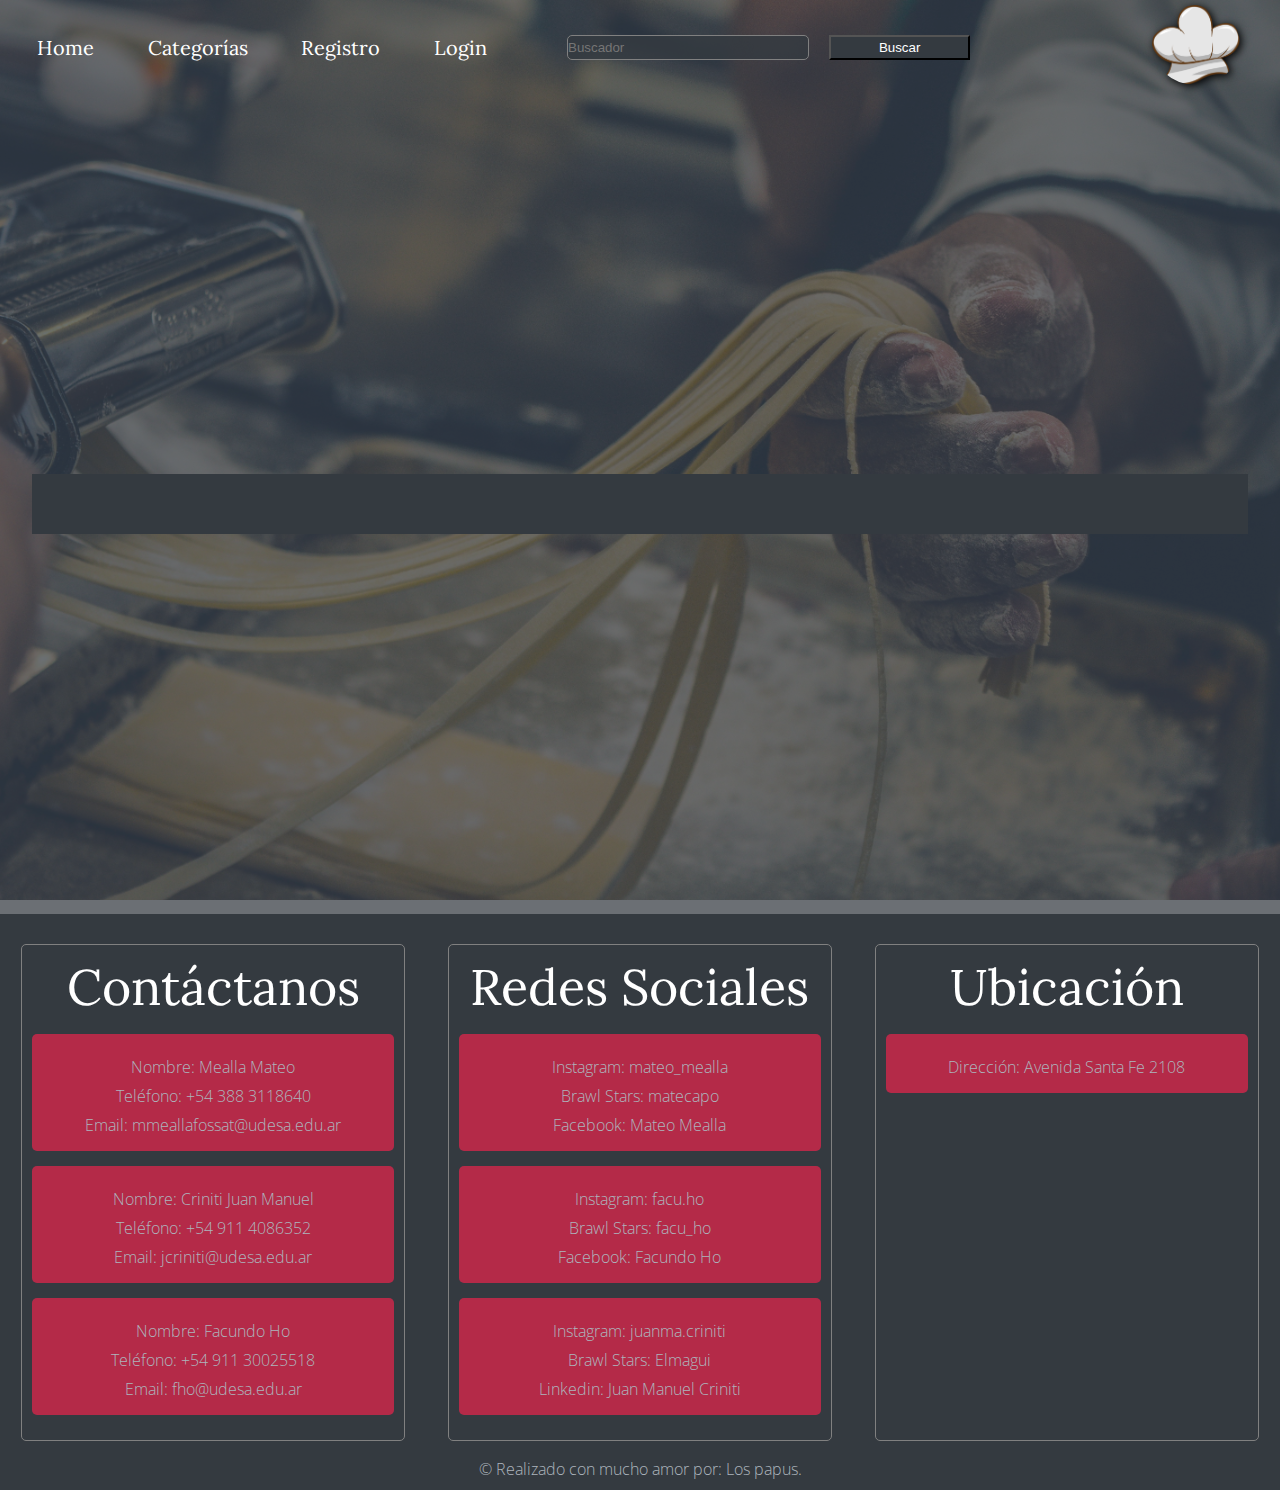
<file: search-results.html>
<!DOCTYPE html>
<html lang="en">
  <head>
    <meta charset="UTF-8" />
    <meta name="viewport" content="width=device-width, initial-scale=1.0" />
    <title>Resultados</title>
    <link rel="stylesheet" href="./css/style.css" />
  </head>
  <body class="bodyresult">
  <header>
    <nav class="padre-div-header">
      <div class="hijos-nav">
        <ul class="padre-lista">
          <li class="hijos-lista">
            <a href="./index.html" class="link-menu">Home</a>
          </li>
          <li class="hijos-lista">
            <a href="./categories.html" class="link-menu">Categorías</a>
          </li>
          <li class="hijos-lista">
            <a href="./register.html" class="link-menu">Registro</a>
          </li>
          <li class="hijos-lista">
            <a href="./login.html" class="link-menu">Login</a>
          </li>
        </ul>
      </div>
      <div class="hijos-nav-buscador">
        <form action="./search-results.html" id="formulario-buscador" method="get">
          <div class="feedback"></div>
          <input type="search" name="search" value="" id="buscador" placeholder="Buscador" />
          <button type="submitbuscar" id="boton-buscador">Buscar</button>
        </form>
      </div>
      <div class="hijos-nav-logo">
        <a href="./index.html"
          ><img class="logo" src="./img/logo.png" alt="" />
        </a>
      </div>
    </nav>
  </header>
<main>
    <div class="frame1">
      <h3 class="titulo3" id="busqueda-titulo">
        
      </h3>
      <div class="interactivo-ser"></div>
    </div>
    <div class="frame3">
      <div class="frame2">
        <section class="padre-recetas"></section>
      </div>
    </div>
    <div class="frame1">

    </div>
    <script src="./js/search-results.js"></script>

</main>
  <footer>
    <div class="footer-hijos">
      <h3 class="titulo3f">Contáctanos</h3>
      <div class="caja-contacto">
        <p class="parrafo">Nombre: Mealla Mateo</p>
        <p class="parrafo">Teléfono: +54 388 3118640</p>
        <p class="parrafo">Email: mmeallafossat@udesa.edu.ar</p>
      </div>
      <div class="caja-contacto">
        <p class="parrafo">Nombre: Criniti Juan Manuel</p>
        <p class="parrafo">Teléfono: +54 911 4086352</p>
        <p class="parrafo">Email: jcriniti@udesa.edu.ar</p>
      </div>
      <div class="caja-contacto">
        <p class="parrafo">Nombre: Facundo Ho</p>
        <p class="parrafo">Teléfono: +54 911 30025518</p>
        <p class="parrafo">Email: fho@udesa.edu.ar</p>
      </div>
    </div>
    <div class="footer-hijos">
      <h3 class="titulo3f">Redes Sociales</h3>
      <div class="caja-redes">
        <a
          href="https://www.instagram.com/mateo_mealla/profilecard/?igsh=MWtrZXlwYm9obnNoNA=="
          class="parrafo"
          >Instagram: mateo_mealla
        </a>
        <a
          href="https://link.brawlstars.com/invite/friend/es?tag=92QQPQ0LV&token=pepjpdgp"
          class="parrafo"
          >Brawl Stars: matecapo</a
        >
        <a
          href="https://www.facebook.com/mateo.mealla.3?mibextid=LQQJ4d"
          class="parrafo"
          >Facebook: Mateo Mealla</a
        >
      </div>
      <div class="caja-redes">
        <a
          href="https://www.instagram.com/facu.ho/profilecard/?igsh=Zms5Mnhjbjg1ZjZo"
          class="parrafo"
          >Instagram: facu.ho</a
        >
        <a href="" class="parrafo">Brawl Stars: facu_ho</a>
        <a href="" class="parrafo">Facebook: Facundo Ho</a>
      </div>

      <div class="caja-redes">
        <a
          href="https://www.instagram.com/juanma.criniti/profilecard/?igsh=MXdmZDMybWtkaHNkeA=="
          class="parrafo"
          >Instagram: juanma.criniti
        </a>
        <a href="" class="parrafo">Brawl Stars: Elmagui</a>
        <a href="" class="parrafo">Linkedin: Juan Manuel Criniti</a>
      </div>
    </div>
    <div class="footer-hijos">
      <h3 class="titulo3f">Ubicación</h3>
      <div class="caja-mapa">
        <p class="parrafo">Dirección: Avenida Santa Fe 2108</p>
      </div>

      <iframe
        class="mapa"
        src="https://www.google.com/maps/embed?pb=!1m18!1m12!1m3!1d3284.336356236148!2d-58.39753090000001!3d-34.595655199999996!2m3!1f0!2f0!3f0!3m2!1i1024!2i768!4f13.1!3m3!1m2!1s0x95bcca96f5ab082d%3A0x92b5a3836d93c12a!2sAv.%20Sta.%20Fe%202108%2C%20C1123AAQ%20Cdad.%20Aut%C3%B3noma%20de%20Buenos%20Aires!5e0!3m2!1ses-419!2sar!4v1730941908170!5m2!1ses-419!2sar"
        style="border: 0"
        allowfullscreen=""
        loading="lazy"
        referrerpolicy="no-referrer-when-downgrade"
      ></iframe>
    </div>

    <div class="copy">
      <p class="parrafor">© Realizado con mucho amor por: Los papus.</p>
    </div>
  </footer>
</body>
</html>
</file>
<file: css/style.css>
/* titulos */
@import url("https://fonts.googleapis.com/css2?family=Playfair+Display:ital,wght@0,400..900;1,400..900&family=Shadows+Into+Light&display=swap");
/* font-family: "Lora", serif;
  font-optical-sizing: auto;
  font-weight: 400;
  font-style: normal; */

/* menu */
@import url("https://fonts.googleapis.com/css2?family=Montserrat:ital,wght@0,100..900;1,100..900&family=Playfair+Display:ital,wght@0,400..900;1,400..900&family=Shadows+Into+Light&display=swap");
/* font-family: "Lora", serif;
  font-optical-sizing: auto;
  font-weight: 200;
  font-style: normal; */

/* subtitulo */
@import url("https://fonts.googleapis.com/css2?family=Lora:ital,wght@0,400..700;1,400..700&family=Montserrat:ital,wght@0,100..900;1,100..900&family=Playfair+Display:ital,wght@0,400..900;1,400..900&family=Shadows+Into+Light&display=swap");
/* font-family: "Lora", serif;
  font-optical-sizing: auto;
  font-weight: 400;
  font-style: normal; */

/* parrafos */
@import url("https://fonts.googleapis.com/css2?family=Lora:ital,wght@0,400..700;1,400..700&family=Montserrat:ital,wght@0,100..900;1,100..900&family=Open+Sans:ital,wght@0,300..800;1,300..800&family=Playfair+Display:ital,wght@0,400..900;1,400..900&family=Shadows+Into+Light&display=swap");
/* font-family: "Open Sans", sans-serif;
  font-optical-sizing: auto;
  font-weight: <weight>;
  font-style: normal;
  font-variation-settings:
    "wdth" 100; */

/* ENCLACES */
@import url("https://fonts.googleapis.com/css2?family=Lora:ital,wght@0,400..700;1,400..700&family=Montserrat:ital,wght@0,100..900;1,100..900&family=Open+Sans:ital,wght@0,300..800;1,300..800&family=Playfair+Display:ital,wght@0,400..900;1,400..900&family=Raleway:ital,wght@0,100..900;1,100..900&family=Shadows+Into+Light&display=swap");
/* font-family: "Raleway", sans-serif;
  font-optical-sizing: auto;
  font-weight: <weight>;
  font-style: normal; */

/* titulos article */
@import url('https://fonts.googleapis.com/css2?family=Bitter:ital,wght@0,100..900;1,100..900&family=Oregano:ital@0;1&family=Shadows+Into+Light&display=swap');
/* .bitter-<uniquifier> {
  font-family: "Bitter", serif;
  font-optical-sizing: auto;
  font-weight: <weight>;
  font-style: normal;
} */

* {
  box-sizing: border-box;
  margin: 0;
  padding: 0;
}
/* HEADER */
ul,
ol {
  list-style: none;
}
a {
  text-decoration: none;
  color: black;
}
header {
  background-color: #343a40ba;
  padding: 5px 10px;
}

/* nav header */
.padre-div-header {
  display: flex;
  justify-content: space-between;
}
/* ul de div en header */
.padre-lista {
  display: flex;
  justify-content: space-around;
  width: 100%;
}
/* div del header */
.hijos-nav {
  display: flex;
  align-items: center;
  justify-content: space-between;
  width: 40%;
}
/* div del header del logo */
.hijos-nav-logo {
  display: flex;
  justify-content: right;
  width: 10%;
  margin-right: 10px;
}
.hijos-nav-buscador {
  display: flex;
  justify-content: left;
  align-items: center;
  width: 40%;
  margin-right: 10px;
}
/* li de los ul del header */
.hijos-lista {
  margin: 0px 10px;
}
/* a de los li */
.link-menu {
  color: white;
  font-size: 20px;
  font-family: "Lora", serif;
  font-optical-sizing: auto;
  font-weight: 200;
  font-style: normal;
}

.link-menu:hover {
  color: #7a7a7a;
}

/* logo header */
.logo {
  border-radius: 100%;
  height: 80px;
  filter: drop-shadow(2px 2px 4px rgb(0, 0, 0));
  margin-right: 20px;
}
/* backgrounds*/
/* Index */
.bodyhome,
.bodyreceta,
.bodycategory,
.bodycategories,
.bodyresult,
.bodylogin,
.bodyregister {
  background-size: cover;
  background-position: center;
  background-repeat: no-repeat;
  background-attachment: fixed;
}

.bodyhome {
  background-image: url(../img/fondo.jpg);
}

/* receta */
.bodyreceta {
  background-image: url(../img/cocinando.jpg);
}
/* category */
.bodycategory {
  background-image: url(../img/categories.jpg);
}
/* categories */
.bodycategories {
  background-image: url(../img/categora.jpg);
}
/* serch-result */
.bodyresult {
  background-image: url(../img/result.jpg);
}
/* login */
.bodylogin {
  background-image: url(../img/login.jpg);
}
/* register */
.bodyregister {
  background-image: url(../img/register.jpg);
}
/* BODY*/
/* div caja transparente */
.frame1 {
  text-align: center;
  background-color: #343a40ba;
  padding: 190px 0px;
}
/* div caja transparente */
.frame1-register {
  text-align: center;
  background-color: #343a40ba;
  padding: 190px 0px;
  display: flex;
  justify-content: center;
  align-items: center;
}
/* div formulario */
.caja-formulario {
  background-color: #343a40d2;
  border: gray 0.3px solid;
  width: 50%;
  display: flex;
  justify-content: center;
  flex-wrap: wrap;
  padding: 100px 0px;
}
.caja-formulario:hover {
  border: white 0.3px solid;
}
/* H1 general */

.titulo1 {
  font-family: "Lora", serif;
  font-optical-sizing: auto;
  font-weight: 400;
  font-style: normal;
  font-size: 150px;
  color: white;
  width: 100%;
}
/* subtitulos general */
.titulo3,
.titulo3f {
  width: 100%;
  font-size: 50px;
  color: white;
  font-family: "Lora", serif;
  font-optical-sizing: auto;
  font-weight: 400;
  font-style: normal;
}
/* h3 en receta js */
.titulo4 {
  width: 100%;
  font-size: 20px;
  color: white;
  font-family: "Lora", serif;
  font-optical-sizing: auto;
  font-weight: 400;
  font-style: normal;
}
/* div gris en general */
.frame2 {
  background-color: #343a40;
  width: 95%;
}
/* Div en index para lograr efecto transparente en query celular */
.frame3 {
  text-align: center;
  width: 100%;
  background-color: #343a40ba;
  display: flex;
  justify-content: center;
}

/* js */
/* section del article */
.padre-recetas, .padre-recetas-detalle {
  display: flex;
  justify-content: space-around;
  flex-wrap: wrap;
  padding: 30px 0px;
}

.padre-tags {
  display: flex;
  justify-content: space-around;
  flex-wrap: wrap;
}
.tags {
  border: #969394 3px solid;
  background-color: #94979985;
  height: 30px;
  width: 20%;
  text-align: center;
  margin: 9px;
  margin-top: 13px;
}
.tags:hover{
  border: #b3b3b3 3px solid;
}
.tagtext {
  color: white;
  font-family: "Lora", serif;
  font-optical-sizing: auto;
  font-weight: 600;
  font-style: normal;
  font-size: small;
}
/* Articles */
/* Articles index */
.receta {
  width: 18%;
  display: flex;
  flex-wrap: wrap;
  justify-content: center;
  align-items: center;
  border: gray 0.3px solid;
  margin-top: 30px;
  border-radius: 10px;
  text-align: center;
  filter: drop-shadow(2px 2px 4px rgb(0, 0, 0))
}
.receta:hover {
  border: white 2px solid;
}
/* Articles de receta.html */
.receta-detalle {
  width: 47%;
  border: gray 0.3px solid;
  border-radius: 5px;
  display: flex;
  justify-content: center;
  flex-direction: column;
}
.receta-detalle:hover {
  border: white 2px solid;
}
/* imagen en artcle */
.imagen-receta {
  width: 100%;
  border-radius: 10px;
}
/* titulo nombre en article */
.titulo {
  color: white;
  width: 100%;
  margin: 15px 0px;
  font-size: 25px;
  font-family: "Bitter", serif;
  font-optical-sizing: auto;
  font-weight: 500;
  font-style: normal;
}
/* p dificultad en article */
.dificultad {
  width: 100%;
  color: white;
  font-size: 20px;
  font-family: "Open Sans", sans-serif;
  font-optical-sizing: auto;
  font-weight: 100;
  font-style: normal;
  font-variation-settings: "wdth" 100;
}
/* detalle en article <a>*/
.detalle {
  background-color: #817b7c;
  color: white;
  margin: 10px 0px;
  font-size: 20px;
  border-radius: 5px;
  font-family: "Raleway", sans-serif;
  font-optical-sizing: auto;
  font-weight: 200;
  font-style: normal;

}
.logindetalle {
  color: white;
  margin: 10px 0px;
  font-size: 20px;
  border-radius: 5px;
  font-family: "Raleway", sans-serif;
  font-optical-sizing: auto;
  font-weight: 200;
  font-style: normal;
  text-decoration: underline;
}
/* Pasar mouse, boton detalle ehn index.html se ponga mas oscuro */
/* .detalle:hover {
  background-color: #ff0033;
} */
/* div del boton cargar mas */
.interactivo {
  display: flex;
  justify-content: center;
  margin: 20px 0px;
  cursor: pointer;
}
/* boton volver a home en search results */
.interactivo-ser {
  display: flex;
  justify-content: center;
  margin: 20px 0px;
  display: none;
  width: 100%;
}
.link-ser {
  display: flex;
  justify-content: center;
}

/* h3 cargar mas */
.mas {
  color: white;
  font-size: 60px;
  font-weight: 700;
  background-color: #969394;
  width: 27%;
  border-radius: 10px;
}
.mas:hover {
  background-color: #b3b3b3;
}
/* Footer */
footer {
  background-color: #343a40;
  padding: 10px 0px;
  display: flex;
  justify-content: space-around;
  flex-wrap: wrap;
}
/* divs del footer */
.footer-hijos {
  text-align: center;
  border: gray 0.3px solid;
  margin-top: 20px;
  border-radius: 5px;
  width: 30%;
  padding: 10px;
}
.footer-hijos:hover {
  border: white 0.3px solid;
}
/* parrafos en general */
.parrafo,
.parrafod,
.parrafor {
  color: #adb5bd;
  margin-top: 7px;
  width: 100%;
  font-family: "Open Sans", sans-serif;
  font-optical-sizing: auto;
  font-weight: 100;
  font-style: normal;
  font-variation-settings: "wdth" 100;
}
.parrafo:hover {
  color: #ffffff;
}
.parrafod:hover {
  color: #ffffff;
}
.parrafor:hover {
  color: #ffffff;
}
/* div de la marca copyright */
.copy {
  width: 100%;
  background-color: #343a40;
  text-align: center;
  margin-top: 10px;
}
/* iframe del mapa en footer */
.mapa {
  width: 100%;
  margin-top: 20px;
  height: 30vh;
  border-radius: 5px;
  filter: drop-shadow(2px 2px 4px rgb(0, 0, 0));
}
/* cajas rosas de contacto dentro de divs en footer */

.caja-contacto:hover,
.caja-redes:hover,
.caja-mapa:hover {
  background-color: #ff0033;
}
/* cajas rosas de redes dentro de divs en footer */
.caja-redes,
.caja-mapa,
.caja-contacto {
  margin: 15px 0px;
  background-color: #ff214da1;
  border-radius: 5px;
  padding: 15px 0px;
  display: flex;
  flex-wrap: wrap;
}

/* caja rosa de mapa dentro de divs en footer */

/* Register */
/* lebels */
.labels {
  color: white;
  font-size: 20px;
  font-family: "Open Sans", sans-serif;
  font-optical-sizing: auto;
  font-weight: 200;
  font-style: normal;
  font-variation-settings: "wdth" 100;
}
/* divs form */
.form-r-1 {
  width: 60%;
  display: flex;
  align-items: center;
  margin-top: 40px;
}
/* divs form */
.form-r-2 {
  width: 60%;
  display: flex;
  align-items: center;
  justify-content: center;
  margin-top: 40px;
}
/* inputs */
.inputs {
  padding: 10px;
  margin: 0px 10px;
  border-radius: 5px;
  border: gray 0.3px solid;
  background-color: #343a40d2;
  color: white;
  width: 100%;
}
/* input del buscador */
#buscador {
  border-radius: 5px;
  border: gray 0.3px solid;
  background-color: #343a40d2;
  color: white;
  width: 60%;
  height: 25px;
}
/* Formulario del buscador */
#formulario-buscador {
  display: flex;
  flex-wrap: wrap;
  justify-content: space-between;
  width: 80%;
}
/* id del boton de buscar */
#boton-buscador {
  width: 35%;
  background-color: #343a40;
  color: white;
  height: 25px;
}
/* mensaje de error rojo */
.error {
  color: rgb(255, 42, 42);
  margin-top: 7px;
  width: 100%;
  font-family: "Open Sans", sans-serif;
  font-optical-sizing: auto;
  font-weight: 100;
  font-style: normal;
  font-variation-settings: "wdth" 100;
}
/* div feedback */
.feedback,
.feedbackr1,
.feedbackr2 {
  display: none;
  width: 100%;
}
/* titulo h3 en formulario*/
.titulo3r {
  width: 100%;
  font-size: 50px;
  color: white;
  font-family: "Lora", serif;
  font-optical-sizing: auto;
  font-weight: 300;
  font-style: normal;
}
/* input checkbox en formulario */
.checkbox-r {
  margin: 0px 10px;
  width: 20px;
  height: 20px;
}
/* form */
.registro-form {
  display: flex;
  justify-content: center;
  flex-wrap: wrap;
  width: 100%;
}
/* div de boton enviar */
.form-r-3 {
  width: 60%;
  margin-top: 40px;
  display: flex;
  justify-content: center;
  align-items: center;
}
/* boton de enviar */
.boton-enviar {
  width: 50%;
  background-color: #343a40;
  color: white;
  height: 30px;
  display: flex;
  justify-content: center;
  align-items: center;
}
.boton-enviar:hover {
  background-color: #7a7a7a;
}

/* Ipads */
@media (max-width: 768px) {
  .parrafo {
    font-size: 20px;
  }
  .caja-formulario {
    width: 80%;
  }
  #titulo1destacado {
    font-size: 90px;
    padding: 0px 5px;
  }
  #titulo3destacado {
    font-size: 40px;
  }
  .parrafod {
    font-size: 13px;
  }
  #formulario-buscador {
    width: 100%;
  }
  .mas {
    font-size: 40px;
    width: 35%;
  }
  .hijos-nav {
    width: 60%;
  }
  .hijos-nav-logo {
    width: 40%;
  }
  .receta {
    width: 45%;
  }
  .footer-hijos {
    width: 100%;
  }
  .titulo3f {
    text-decoration: underline;
  }
  .caja-contacto,
  .caja-redes,
  .caja-mapa {
    width: 70%;
  }
  .footer-hijos {
    display: flex;
    justify-content: center;
    flex-wrap: wrap;
  }
  .titulo {
    font-size: 25px;
  }
  .dificultad {
    font-size: 25px;
  }
  .detalle {
    font-size: 25px;
  }
  .mapa {
    height: 60vh;
    width: 80%;
  }
  .registro-form {
    width: 100%;
  }
  .form-r-1,
  .form-r-2,
  .form-r-3 {
    width: 80%;
  }

  .boton-enviar {
    width: 70%;
  }
  .caja-formulario {
    width: 80%;
  }
  .titulo1{
    font-size: 100px;
  }
}
/* Celulares */
@media (max-width: 480px) {
  .frame2 {
    background-color: transparent;
  }
  .titulo1 {
    font-size: 60px;
  }
  .tags{
    width: 40%;
  }
  .receta {
    background-color: #343a40;
  }
  .padre-recetas-detalle {
    flex-wrap: wrap;
  }
  .receta-detalle {
    width: 100%;
    margin-top: 20px;
    padding: 20px 5px;
    background-color: #343a40;
  }
  .padre-div-header {
    flex-wrap: wrap;
  }
  .hijos-nav {
    width: 100%;
    order: 2;
  }
  .hijos-nav-buscador {
    width: 100%;
    justify-content: center;
    order: 3;
  }
  #formulario-buscador {
    width: 100%;
    display: flex;
    justify-content: space-between;
  }
  #buscador {
    width: 70%;
  }
  #boton-buscador {
    width: 29%;
  }
  .hijos-nav-logo {
    width: 100%;
    justify-content: center;
    order: 1;
  }

  header {
    background-color: #343a40ba;
  }
  .hijos-lista {
    width: 100%;
    display: flex;
    justify-content: center;
    background-color: #343a40;
    margin: 10px 0px;
    align-items: center;
    height: 40px;
  }
  .padre-lista {
    flex-wrap: wrap;
    justify-content: center;
  }
  .receta {
    width: 100%;
  }
  .mas {
    width: 50%;
    font-size: 30px;
  }
  .caja-contacto,
  .caja-redes,
  .caja-mapa {
    width: 90%;
  }

  .mapa {
    width: 95%;
  }
  #titulo1destacado {
    font-size: 70px;
  }
  #titulo3destacado {
    font-size: 35px;
  }
  .caja-formulario {
    width: 90%;
  }
  .titulo3{
    font-size: 40px;
  }
}
</file>
